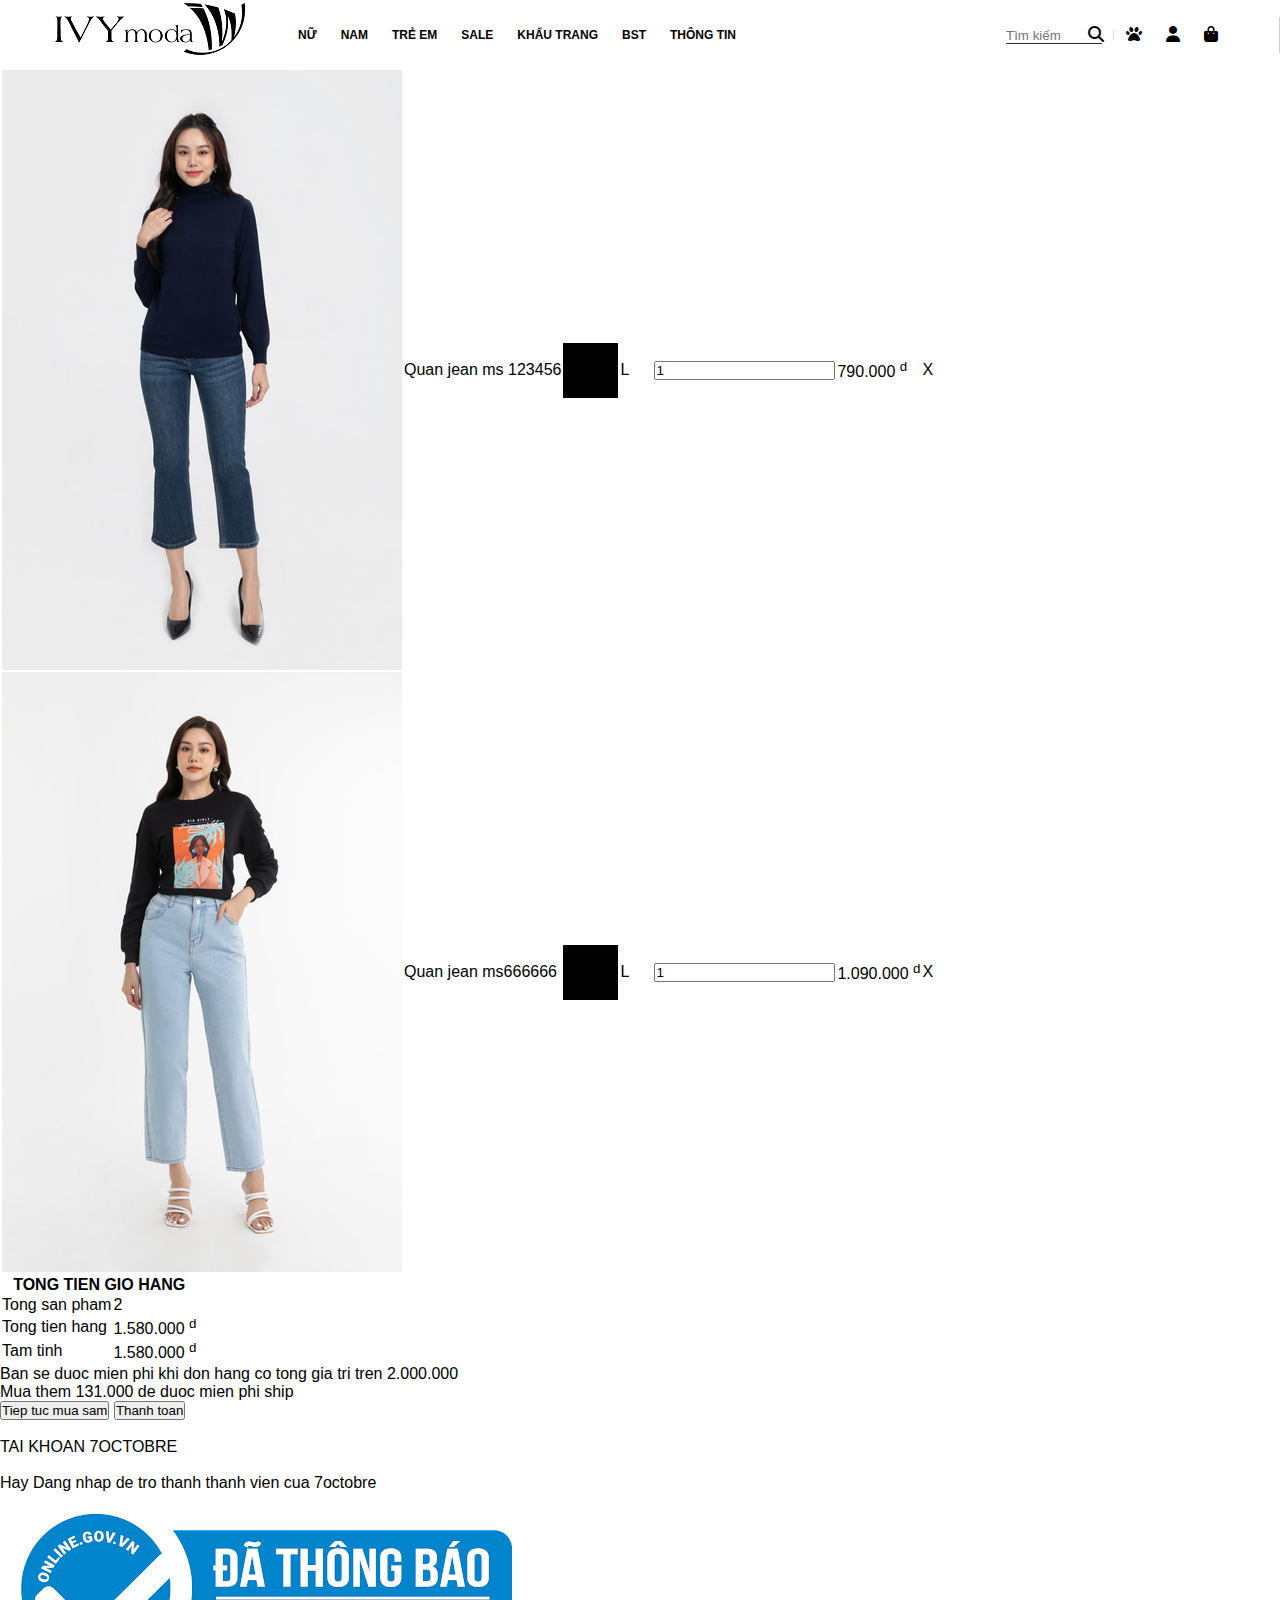
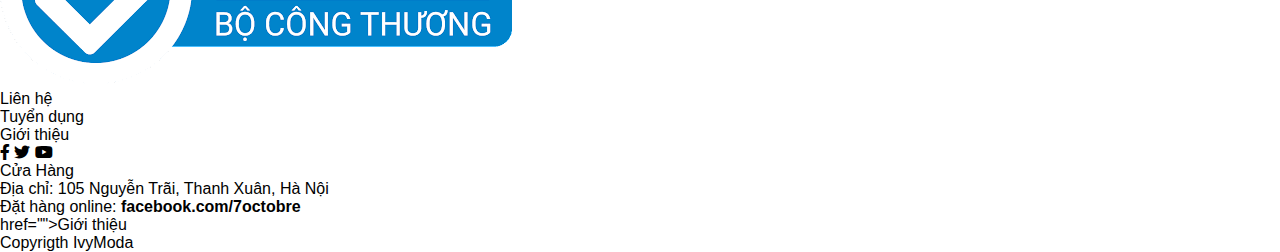
<file: cart.html>
<html lang="en">
<head>
    <meta charset="UTF-8">
    <meta http-equiv="X-UA-Compatible" content="IE=edge">
    <meta name="viewport" content="width=device-width, initial-scale=1.0">
    <link rel="stylesheet" href="css/index.css">
    <link rel="stylesheet" href="css/cart.css">
    <link rel="stylesheet" href="./assets/fonts/fontawesome/css/all.css">
    
    <title>7octobre</title>
</head>
<body>
    <!-- Menu -->
    <header>
        <div class="logo">
            <img src="./images/logo.png" alt="">
        </div>
        <div class="menu">
            <li><a href="">NỮ</a>
                <ul class="sub-menu">
                    <li><a href="">Hàng mới về</a></li>
                    <li><a href="">Collection</a></li>
                    <li><a href="">Áo</a>
                        <ul>
                            <li><a href="">Áo sơ mi</a></li>
                            <li><a href="">Áo thun</a></li>
                            <li><a href="">Áo khoác</a></li>
                            <li><a href="">Áo len</a></li>
                        </ul>
                    </li>
                    <li><a href="">Quần</a>
                        <ul>
                            <li><a href="">Quần Jeans</a></li>
                            <li><a href="">Quần lửng</a></li>
                            <li><a href="">Quần dài</a></li>
                        </ul>                    
                    </li>
                </ul>
            </li>
            <li><a href="">NAM</a></li>
            <li><a href="">TRẺ EM</a></li>
            <li><a href="">SALE</a></li>
            <li><a href="">KHẨU TRANG</a></li>
            <li><a href="">BST</a></li>
            <li><a href="">THÔNG TIN</a></li>
        </div>
        <div class="others">
            <li><input type="text" placeholder="Tìm kiếm"><i class="fa-solid fa-magnifying-glass"></i></li>
            <li><a href="" class="fa-solid fa-paw"></a></li>
            <li><a href="" class="fa-solid fa-user"></a></li>
            <li><a href="" class="fa-solid fa-shopping-bag"></a></li>
        </div>
    </header>
    <!-- End header -->

    <!-- Cart -->
    <section class="cart">
        <div class="container">
            <div class="cart-top-wrap">
                <div class="cart-top">
                    <div class="cart-top-cart cart-top-item">
                        <i class="fas fa-shopping-cart"></i>
                    </div>
                    <div class="cart-top-address cart-top-item">
                        <i class="fas fa-map-marker-alt"></i>
                    </div>
                    <div class="cart-top-payment cart-top-item">
                        <i class="fas fa-money-check-alt"></i>
                    </div>
                </div>
            </div>
        </div>
        <div class="container">
            <div class="cart-content row">
                <div class="cart-content-left">
                    <table>

                        <tr>
                            <th>San pham</th>
                            <th>Ten san pham</th>
                            <th>Mau</th>
                            <th>Size</th>
                            <th>SL</th>
                            <th>Thanh tien</th>
                            <th>Xoa</th>
                        </tr>
                        <tr>
                            <td><img src="/images/jean1.jpg" alt=""></td>
                            <td>Quan jean ms 123456</td>
                            <td><img src="/images/spcolor.png" alt=""></td>
                            <td><p>L</p></td>
                            <td><input type="number" min="0" value="1"></td>
                            <td><p>790.000 <sup>d</sup></p></td>
                            <td><span>X</span></td>
                            <td></td>
                        </tr>
                        <tr>
                            <td><img src="/images/jean2.jpg" alt=""></td>
                            <td>Quan jean ms666666</td>
                            <td><img src="/images/spcolor.png" alt=""></td>
                            <td><p>L</p></td>
                            <td><input type="number" min="0" value="1"></td>
                            <td><p>1.090.000 <sup>d</sup></p></td>
                            <td><span>X</span></td>
                            <td></td>
                        </tr>
                    </table>
                </div>

                <div class="cart-content-right">
                    <table>
                        <tr>
                            <th colspan="2">TONG TIEN GIO HANG</th>

                        </tr>
                        <tr>
                            <td>Tong san pham</td>
                            <td>2</td>
                        </tr>
                        <tr>
                            <td>Tong tien hang</td>
                            <td>1.580.000 <sup>d</sup></p></td>
                        </tr>
                        <tr>
                            <td>Tam tinh</td>
                            <td>1.580.000 <sup>d</sup></p></td>
                        </tr>
                    </table>
                    <div class="cart-content-right-text">
                        <p>Ban se duoc mien phi khi don hang co tong gia tri tren 2.000.000</p>
                        <p>Mua them 131.000 de duoc mien phi ship</p>
                    </div>

                    <div class="cart-content-right-button">
                        <button>Tiep tuc mua sam</button>
                        <button>Thanh toan</button>
                    </div>
                    <div class="cart-content-right-dang-nhap">
                        <br>
                        <p>TAI KHOAN 7OCTOBRE</p>
                        <br>
                        <p>Hay <a href="">Dang nhap</a> de tro thanh thanh vien cua 7octobre</p>
                    </div>
                </div>
            </div>
        </div>
    </section>
    <!-- end Cart -->


<!-- Footer -->
 <div class="footer-top">
    <li><a href=""><img src="./images/logo-da-thong-bao-bo-cong-thuong-mau-xanh.png" alt=""></a></li>
    <li><a href="">Liên hệ</a></li>
    <li><a href="">Tuyển dụng</a></li>
    <li><a href="">Giới thiệu</a></li>
    <li>
        <a href="" class="fab fa-facebook-f"></a>
        <a href="" class="fab fa-twitter"></a>
        <a href="" class="fab fa-youtube"></a>
    </li>
</div> 
<div class="footer-center">
    <p>
        Cửa Hàng<br>
        Địa chỉ: 105 Nguyễn Trãi, Thanh Xuân, Hà Nội<br>
        Đặt hàng online: <b>facebook.com/7octobre</b>
    </p>
</div>
href="">Giới thiệu</a></li>
<div class="footer-bottom">
    Copyrigth IvyModa
</div>

<!-- Script -->
<script src="./index.js"></script>
</body>
</html>
</file>
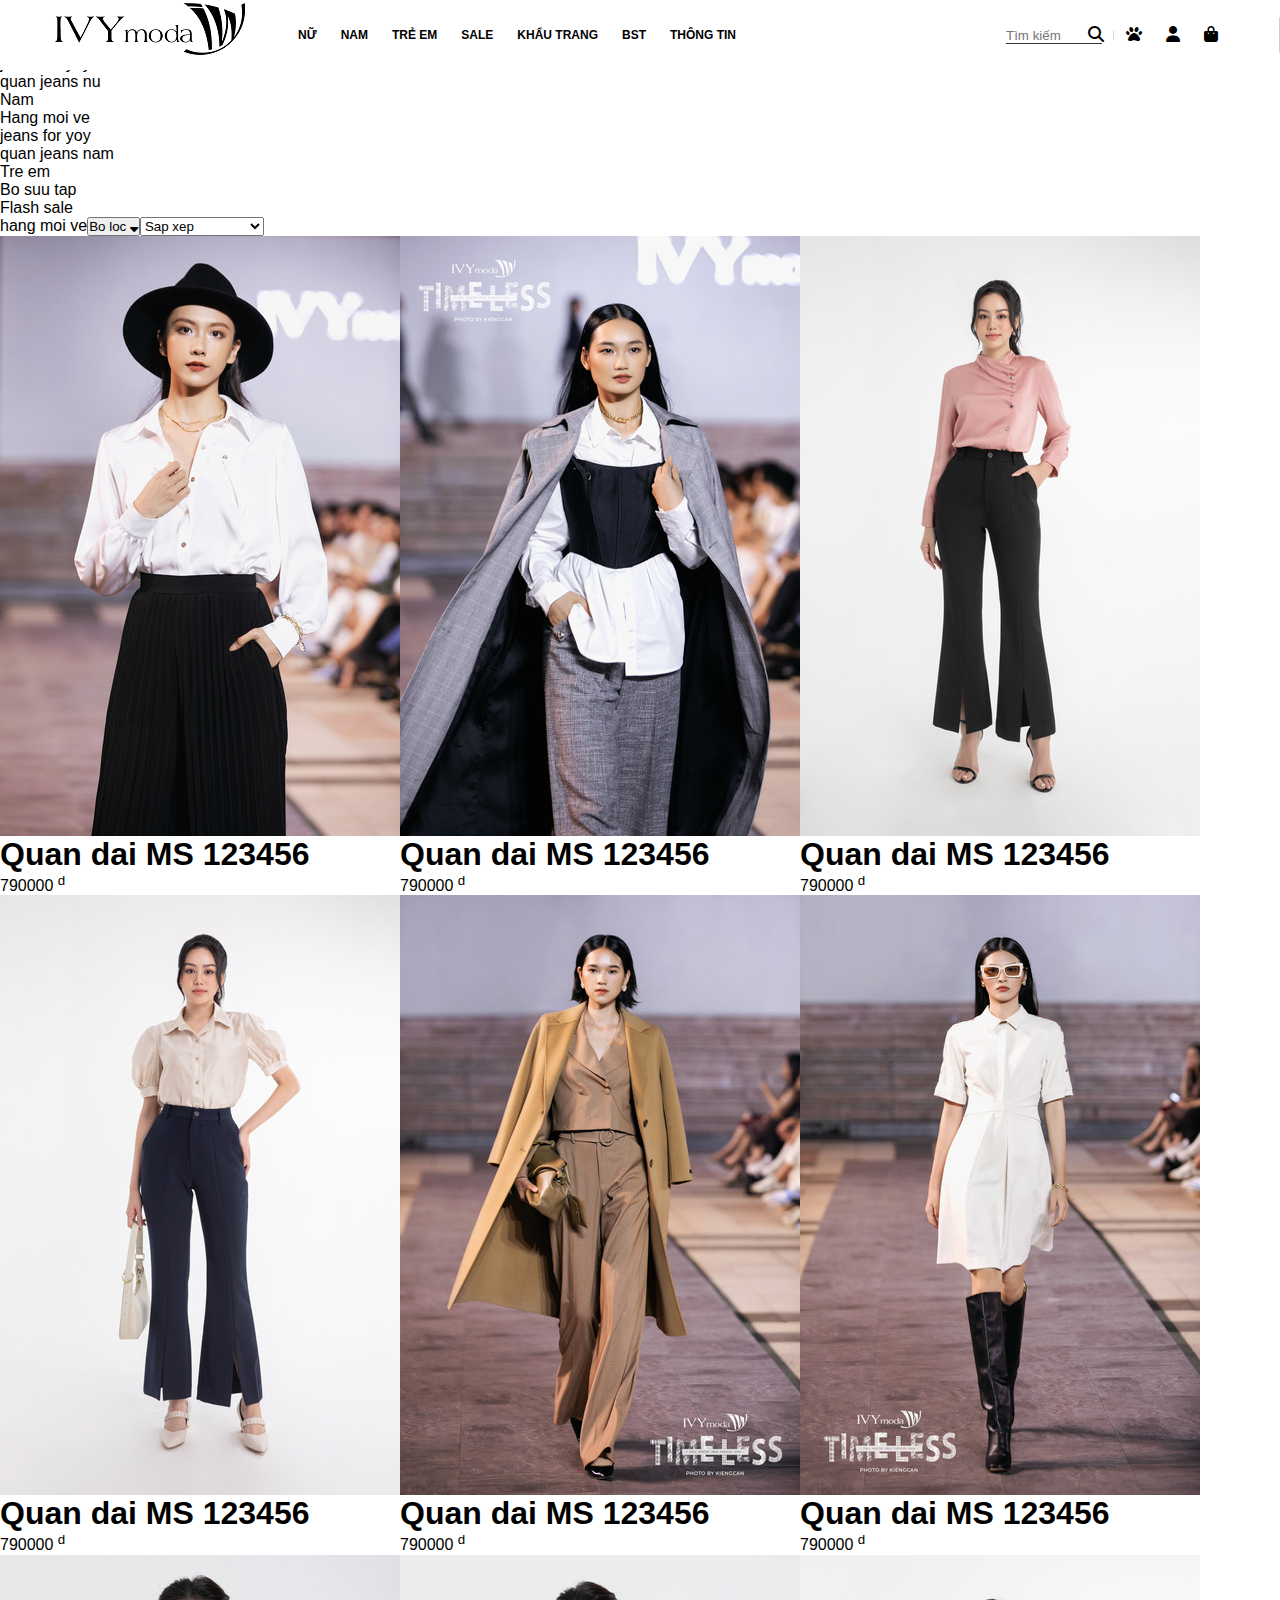
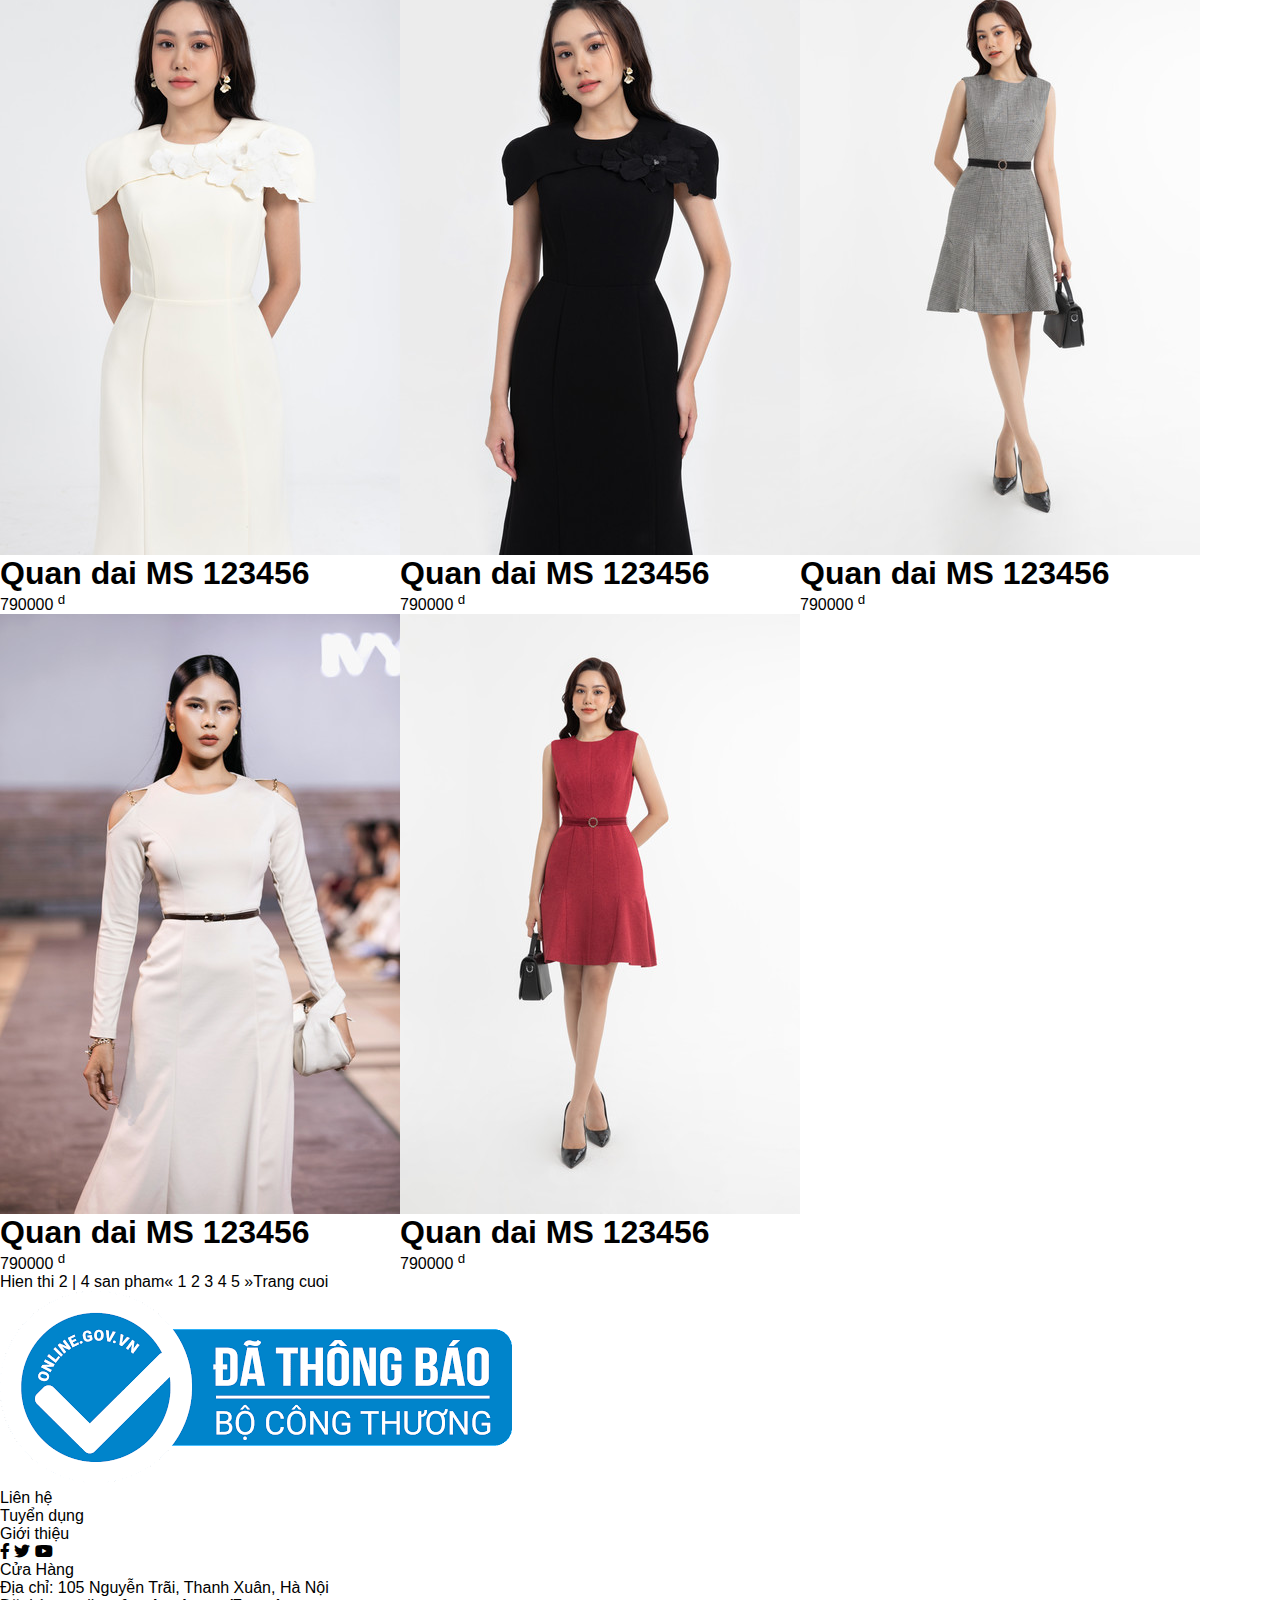
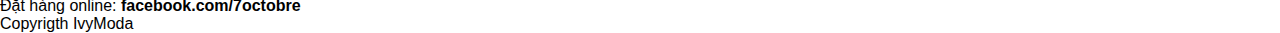
<file: category.html>
<html lang="en">
<head>
    <meta charset="UTF-8">
    <meta http-equiv="X-UA-Compatible" content="IE=edge">
    <meta name="viewport" content="width=device-width, initial-scale=1.0">
    <link rel="stylesheet" href="css/index.css">
    <link rel="stylesheet" href="css/category.css">
    <link rel="stylesheet" href="./assets/fonts/fontawesome/css/all.css">
    
    <title>7octobre</title>
</head>
<body>
    <!-- Menu -->
    <header>
        <div class="logo">
            <img src="./images/logo.png" alt="">
        </div>
        <div class="menu">
            <li><a href="">NỮ</a>
                <ul class="sub-menu">
                    <li><a href="">Hàng mới về</a></li>
                    <li><a href="">Collection</a></li>
                    <li><a href="">Áo</a>
                        <ul>
                            <li><a href="">Áo sơ mi</a></li>
                            <li><a href="">Áo thun</a></li>
                            <li><a href="">Áo khoác</a></li>
                            <li><a href="">Áo len</a></li>
                        </ul>
                    </li>
                    <li><a href="">Quần</a>
                        <ul>
                            <li><a href="">Quần Jeans</a></li>
                            <li><a href="">Quần lửng</a></li>
                            <li><a href="">Quần dài</a></li>
                        </ul>                    
                    </li>

                </ul>
            </li>
            <li><a href="">NAM</a></li>
            <li><a href="">TRẺ EM</a></li>
            <li><a href="">SALE</a></li>
            <li><a href="">KHẨU TRANG</a></li>
            <li><a href="">BST</a></li>
            <li><a href="">THÔNG TIN</a></li>
        </div>
        <div class="others">
            <li><input type="text" placeholder="Tìm kiếm"><i class="fa-solid fa-magnifying-glass"></i></li>
            <li><a href="" class="fa-solid fa-paw"></a></li>
            <li><a href="" class="fa-solid fa-user"></a></li>
            <li><a href="" class="fa-solid fa-shopping-bag"></a></li>
        </div>
    </header>
    <!-- End header -->

    <!-- Category -->
    <section class="category">
        <div class="container">
            <div class="category-top row">
                <p>Trang chu</p><span>&#10230;</span><p>Nu</p><span>&#10230;</span><p>hang moi ve</p>
            </div>
        </div>

        <div class="container">
            <div class="row">
                <div class="category-left row">
                    <ul>                        
                        <li class="category-left-li block"><a href="">Nu</a>
                            <ul>
                                <li><a href="">Hang moi ve</a></li>
                                <li><a href="">jeans for yoy</a></li>
                                <li><a href="">quan jeans nu</a></li>
                            </ul>
                        </li>
                        <li class="category-left-li"><a href="">Nam</a>
                            <ul>
                                <li><a href="">Hang moi ve</a></li>
                                <li><a href="">jeans for yoy</a></li>
                                <li><a href="">quan jeans nam</a></li>

                            </ul>
                        </li>
                        <li class="category-left-li"><a href="">Tre em</a></li>
                        <li class="category-left-li"><a href="">Bo suu tap</a></li>
                        <li class="category-left-li"><a href="">Flash sale</a></li>
                    </ul>
                </div>


                <div class="category-right row">
                    <div class="category-right-top-item">
                        <p>hang moi ve</p>
                    </div>
                    
                    <div class="category-right-top-item">
                        <button><span>Bo loc</span> <i class="fas fa-sort-down"></i></button>
                    </div>

                    <div class="category-right-top-item">
                        <select name="" id="">
                            <option value="">Sap xep</option>
                            <option value="">Gia cao den thap</option>
                            <option value="">Sia thap den cao</option>
                        </select>
                    </div>

                    <div class="category-right-content row">
                        <div class="category-right-content-item">
                            <img src="/images/dai1.jpg" alt="">
                            <h1>Quan dai MS 123456</h1>
                            <p>790000 <sup>d</sup></sub></p>
                        </div>

                        <div class="category-right-content-item">
                            <img src="/images/dai2.jpeg" alt="">
                            <h1>Quan dai MS 123456</h1>
                            <p>790000 <sup>d</sup></sub></p>
                        </div>

                        <div class="category-right-content-item">
                            <img src="/images/dai3.jpg" alt="">
                            <h1>Quan dai MS 123456</h1>
                            <p>790000 <sup>d</sup></sub></p>
                        </div>

                        <div class="category-right-content-item">
                            <img src="/images/dai4.jpg" alt="">
                            <h1>Quan dai MS 123456</h1>
                            <p>790000 <sup>d</sup></sub></p>
                        </div>

                        <div class="category-right-content-item">
                            <img src="/images/dai5.jpeg" alt="">
                            <h1>Quan dai MS 123456</h1>
                            <p>790000 <sup>d</sup></sub></p>
                        </div>

                        <div class="category-right-content-item">
                            <img src="/images/dam1.jpeg" alt="">
                            <h1>Quan dai MS 123456</h1>
                            <p>790000 <sup>d</sup></sub></p>
                        </div>

                        <div class="category-right-content-item">
                            <img src="/images/dam2.jpg" alt="">
                            <h1>Quan dai MS 123456</h1>
                            <p>790000 <sup>d</sup></sub></p>
                        </div>

                        <div class="category-right-content-item">
                            <img src="/images/dam3.jpg" alt="">
                            <h1>Quan dai MS 123456</h1>
                            <p>790000 <sup>d</sup></sub></p>
                        </div>

                        <div class="category-right-content-item">
                            <img src="/images/dam4.jpg" alt="">
                            <h1>Quan dai MS 123456</h1>
                            <p>790000 <sup>d</sup></sub></p>
                        </div>

                        <div class="category-right-content-item">
                            <img src="/images/dam6.jpeg" alt="">
                            <h1>Quan dai MS 123456</h1>
                            <p>790000 <sup>d</sup></sub></p>
                        </div>

                        <div class="category-right-content-item">
                            <img src="/images/dam5.jpg" alt="">
                            <h1>Quan dai MS 123456</h1>
                            <p>790000 <sup>d</sup></sub></p>
                        </div>
                    </div>

                    <div class="category-right-bottom row">
                        <div class="category-right-bottom-items">
                            <p>Hien thi 2 <span>|</span> 4 san pham</p>
                        </div>

                        <div class="category-right-bottom-items">
                            <p><span>&#171;</span> 1 2 3 4 5 <span>&#187;</span>Trang cuoi</p>
                        </div>
                    </div>
                </div>
            </div>
        </div>
    </section>

    <!-- End Category -->

    <!-- Footer -->
    <div class="footer-top">
        <li><a href=""><img src="./images/logo-da-thong-bao-bo-cong-thuong-mau-xanh.png" alt=""></a></li>
        <li><a href="">Liên hệ</a></li>
        <li><a href="">Tuyển dụng</a></li>
        <li><a href="">Giới thiệu</a></li>
        <li>
            <a href="" class="fab fa-facebook-f"></a>
            <a href="" class="fab fa-twitter"></a>
            <a href="" class="fab fa-youtube"></a>
        </li>
    </div> 
    <div class="footer-center">
        <p>
            Cửa Hàng<br>
            Địa chỉ: 105 Nguyễn Trãi, Thanh Xuân, Hà Nội<br>
            Đặt hàng online: <b>facebook.com/7octobre</b>
        </p>
    </div>
    
    <div class="footer-bottom">
        Copyrigth IvyModa
    </div>
    
    <!-- Script -->
    <script src="./index.js"></script>
</body>
</html>
</file>
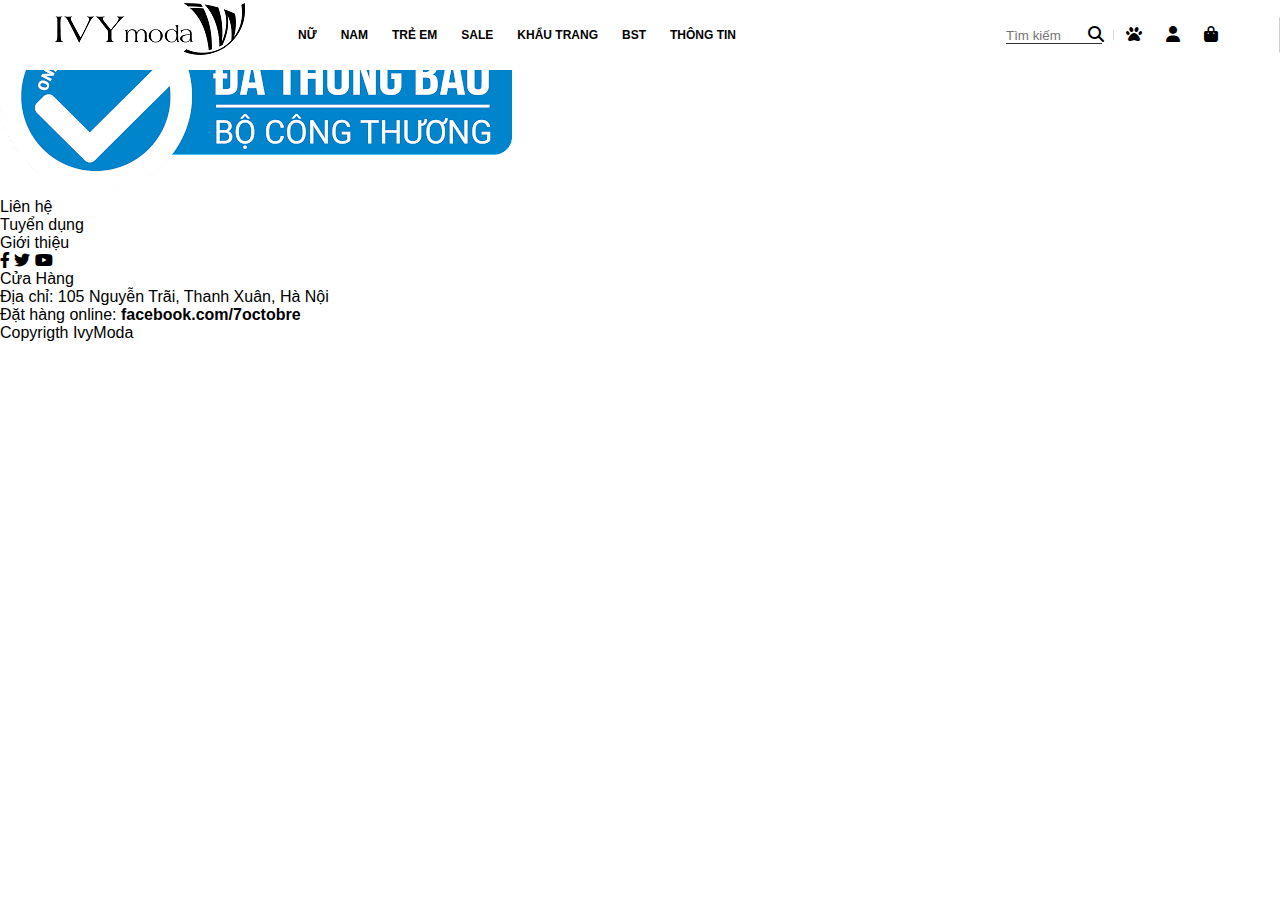
<file: diachigh.html>
<html lang="en">
<head>
    <meta charset="UTF-8">
    <meta http-equiv="X-UA-Compatible" content="IE=edge">
    <meta name="viewport" content="width=device-width, initial-scale=1.0">
    <link rel="stylesheet" href="css/index.css">
    <link rel="stylesheet" href="css/diachigh.css">
    <link rel="stylesheet" href="./assets/fonts/fontawesome/css/all.css">
    
    <title>7octobre</title>
</head>
<body>
    <!-- Menu -->
    <header>
        <div class="logo">
            <img src="./images/logo.png" alt="">
        </div>
        <div class="menu">
            <li><a href="">NỮ</a>
                <ul class="sub-menu">
                    <li><a href="">Hàng mới về</a></li>
                    <li><a href="">Collection</a></li>
                    <li><a href="">Áo</a>
                        <ul>
                            <li><a href="">Áo sơ mi</a></li>
                            <li><a href="">Áo thun</a></li>
                            <li><a href="">Áo khoác</a></li>
                            <li><a href="">Áo len</a></li>
                        </ul>
                    </li>
                    <li><a href="">Quần</a>
                        <ul>
                            <li><a href="">Quần Jeans</a></li>
                            <li><a href="">Quần lửng</a></li>
                            <li><a href="">Quần dài</a></li>
                        </ul>                    
                    </li>

                </ul>
            </li>
            <li><a href="">NAM</a></li>
            <li><a href="">TRẺ EM</a></li>
            <li><a href="">SALE</a></li>
            <li><a href="">KHẨU TRANG</a></li>
            <li><a href="">BST</a></li>
            <li><a href="">THÔNG TIN</a></li>
        </div>
        <div class="others">
            <li><input type="text" placeholder="Tìm kiếm"><i class="fa-solid fa-magnifying-glass"></i></li>
            <li><a href="" class="fa-solid fa-paw"></a></li>
            <li><a href="" class="fa-solid fa-user"></a></li>
            <li><a href="" class="fa-solid fa-shopping-bag"></a></li>
        </div>
    </header>
    <!-- End header -->
    
    <!-- dia chi giao hang-->
    
    <!-- dia chi giao hang -->


    <!-- Footer -->
    <div class="footer-top">
        <li><a href=""><img src="./images/logo-da-thong-bao-bo-cong-thuong-mau-xanh.png" alt=""></a></li>
        <li><a href="">Liên hệ</a></li>
        <li><a href="">Tuyển dụng</a></li>
        <li><a href="">Giới thiệu</a></li>
        <li>
            <a href="" class="fab fa-facebook-f"></a>
            <a href="" class="fab fa-twitter"></a>
            <a href="" class="fab fa-youtube"></a>
        </li>
    </div> 
    <div class="footer-center">
        <p>
            Cửa Hàng<br>
            Địa chỉ: 105 Nguyễn Trãi, Thanh Xuân, Hà Nội<br>
            Đặt hàng online: <b>facebook.com/7octobre</b>
        </p>
    </div>
    
    <div class="footer-bottom">
        Copyrigth IvyModa
    </div>
    
    <!-- Script -->
    <script src="./index.js"></script>
</body>
</html>
</file>
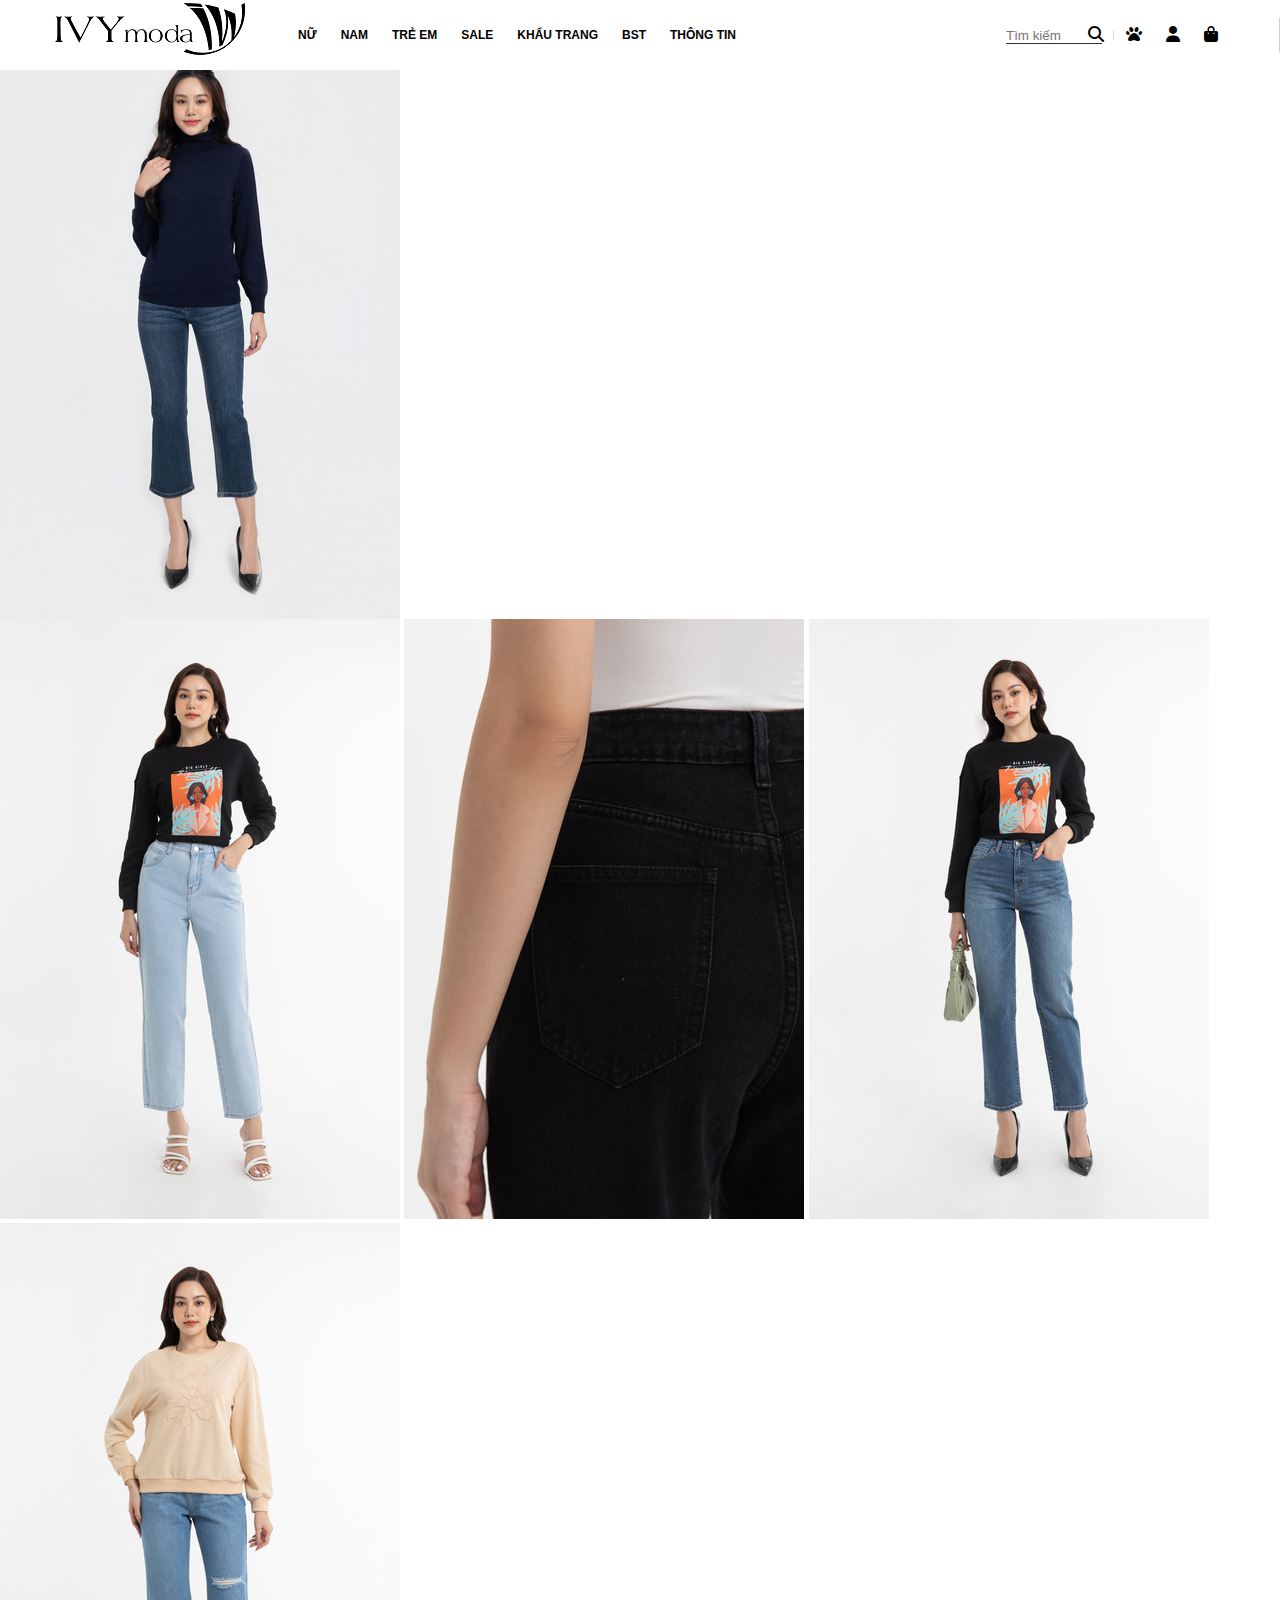
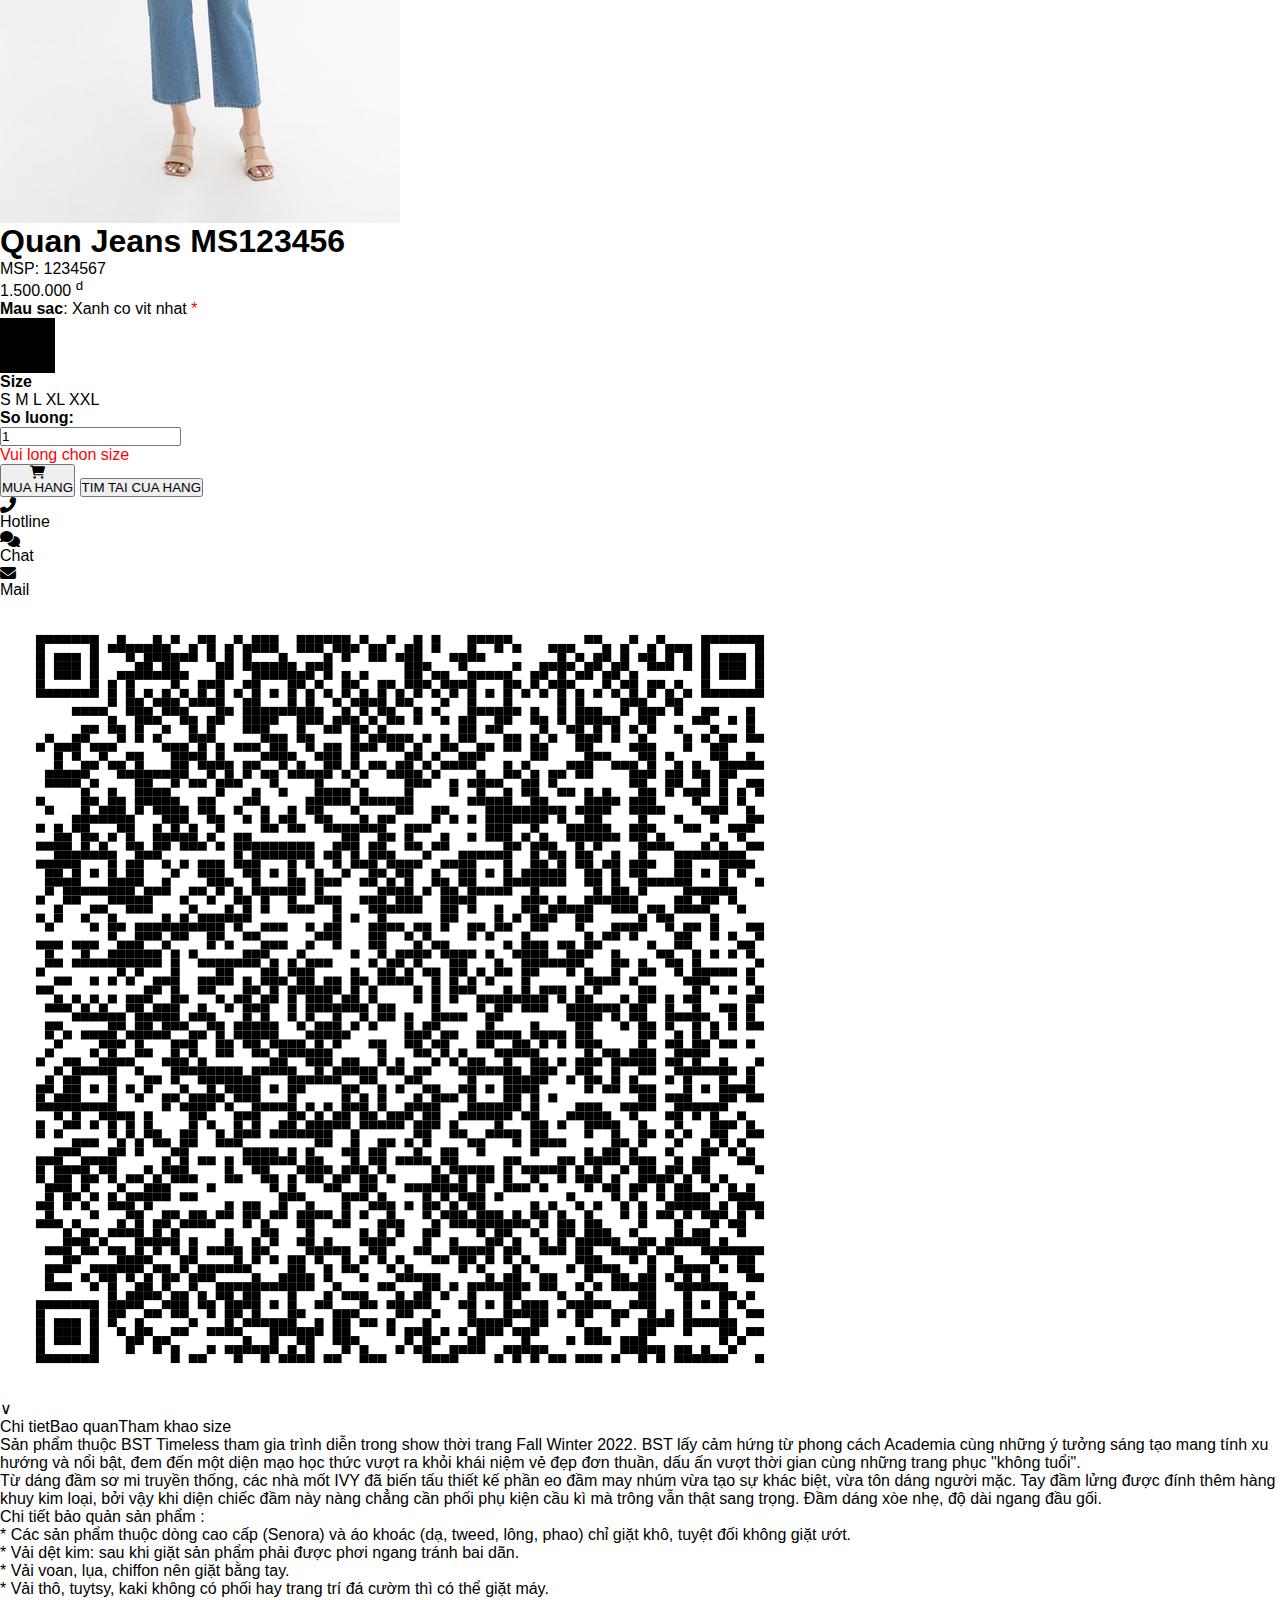
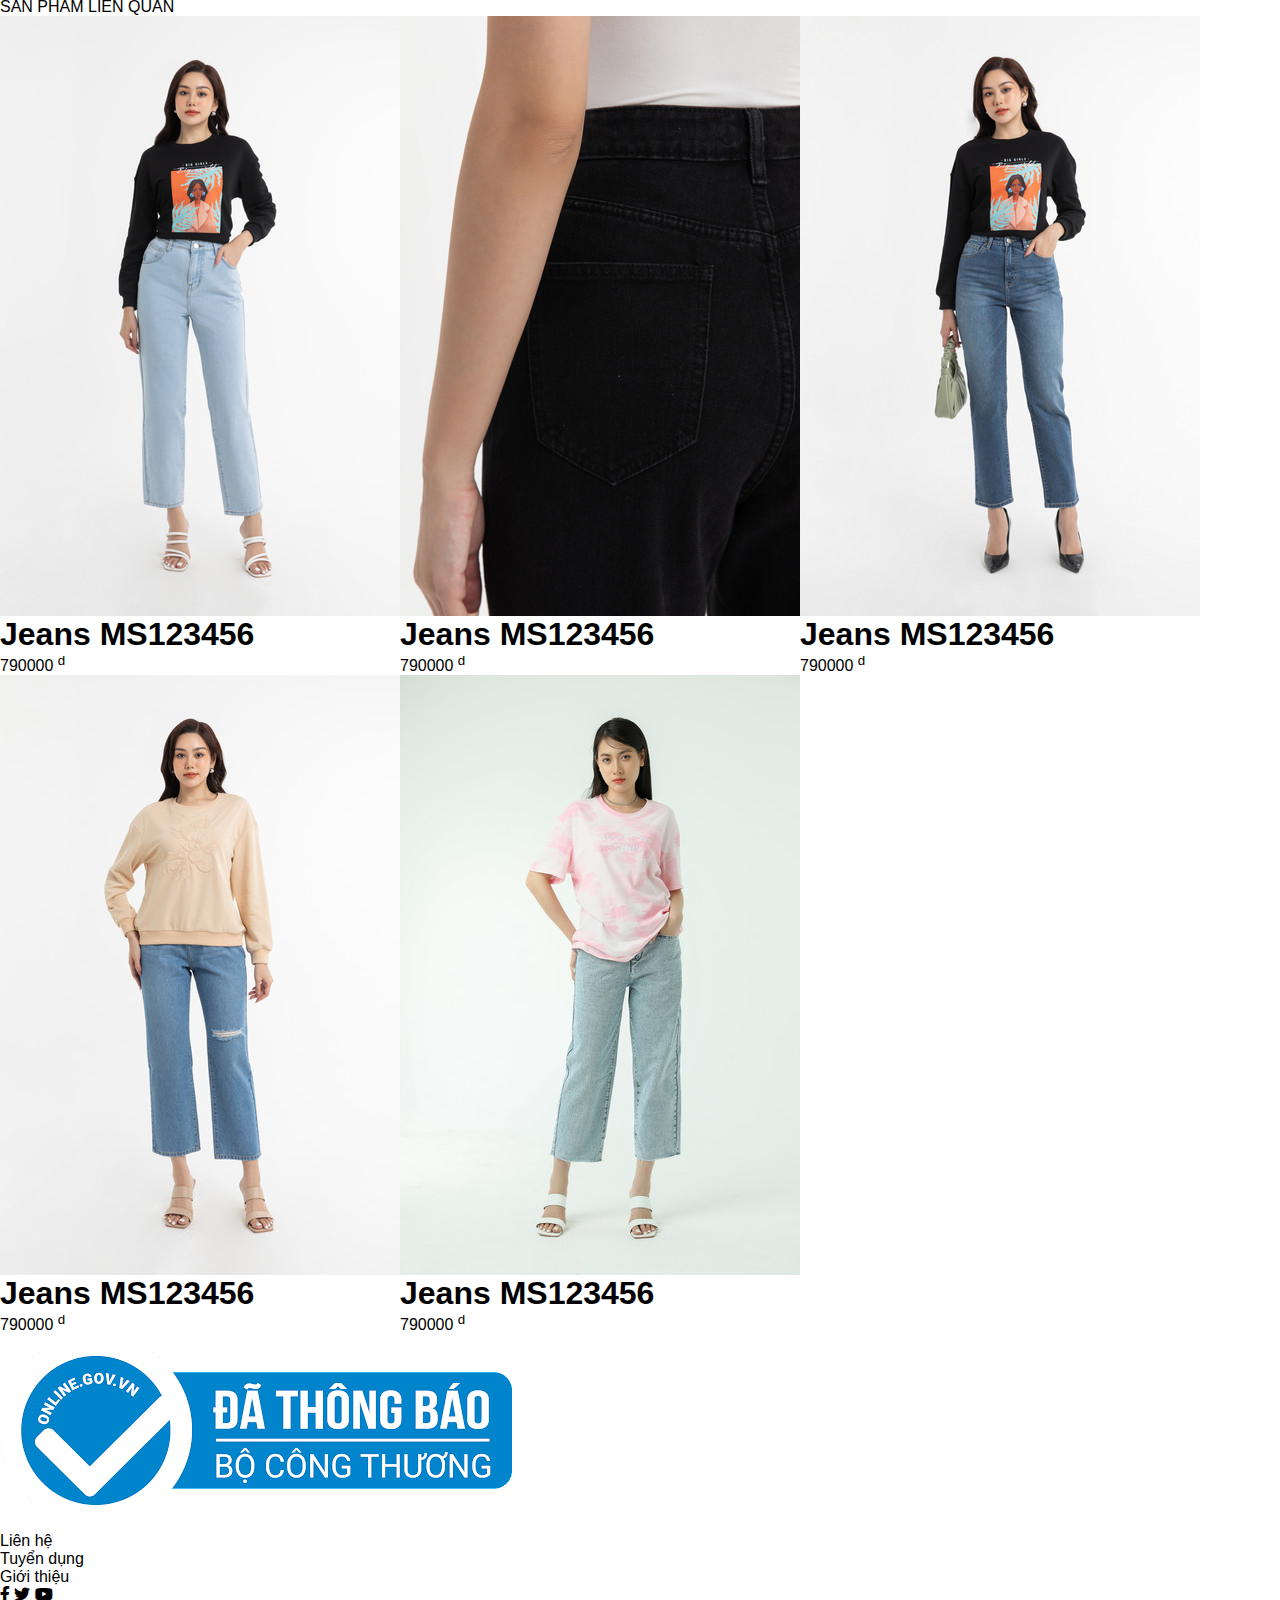
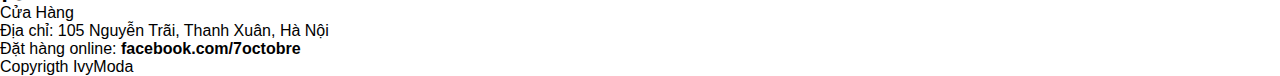
<file: product.html>
<html lang="en">
<head>
    <meta charset="UTF-8">
    <meta http-equiv="X-UA-Compatible" content="IE=edge">
    <meta name="viewport" content="width=device-width, initial-scale=1.0">
    <link rel="stylesheet" href="css/index.css">
    <link rel="stylesheet" href="css/product.css">
    <link rel="stylesheet" href="./assets/fonts/fontawesome/css/all.css">
    
    <title>7octobre</title>
</head>
<body>
    <!-- Menu -->
    <header>
        <div class="logo">
            <img src="./images/logo.png" alt="">
        </div>
        <div class="menu">
            <li><a href="">NỮ</a>
                <ul class="sub-menu">
                    <li><a href="">Hàng mới về</a></li>
                    <li><a href="">Collection</a></li>
                    <li><a href="">Áo</a>
                        <ul>
                            <li><a href="">Áo sơ mi</a></li>
                            <li><a href="">Áo thun</a></li>
                            <li><a href="">Áo khoác</a></li>
                            <li><a href="">Áo len</a></li>
                        </ul>
                    </li>
                    <li><a href="">Quần</a>
                        <ul>
                            <li><a href="">Quần Jeans</a></li>
                            <li><a href="">Quần lửng</a></li>
                            <li><a href="">Quần dài</a></li>
                        </ul>                    
                    </li>

                </ul>
            </li>
            <li><a href="">NAM</a></li>
            <li><a href="">TRẺ EM</a></li>
            <li><a href="">SALE</a></li>
            <li><a href="">KHẨU TRANG</a></li>
            <li><a href="">BST</a></li>
            <li><a href="">THÔNG TIN</a></li>
        </div>
        <div class="others">
            <li><input type="text" placeholder="Tìm kiếm"><i class="fa-solid fa-magnifying-glass"></i></li>
            <li><a href="" class="fa-solid fa-paw"></a></li>
            <li><a href="" class="fa-solid fa-user"></a></li>
            <li><a href="" class="fa-solid fa-shopping-bag"></a></li>
        </div>
    </header>
    <!-- End header -->

    <!-- Product -->
    <section class="product">
        <div class="container">
            <div class="product-top row">
                <p>Trang chu</p><span>&#10230;</span><p>Nu</p><span>&#10230;</span><p>hang moi ve</p>
            </div>

            <div class="product-content row">
                <div class="product-content-left row">
                    <div class="product-content-left-big-img ">
                        <img src="/images/jean1.jpg" alt="">
                    </div>
                    <div class="product-content-left-small-img">
                        <img src="/images/jean2.jpg" alt="">
                        <img src="/images/jean3.jpg" alt="">
                        <img src="/images/jean4.jpg" alt="">
                        <img src="/images/jean5.jpg" alt="">
                    </div>
                </div>

                <div class="product-content-right">
                    <div class="product-content-right-product-name">
                        <h1>Quan Jeans MS123456</h1>
                        <p>MSP: 1234567</p>
                    </div>
                    <div class="product-content-right-product-price">
                        <p>1.500.000 <sup>d</sup></p>
                    </div>
                    <div class="product-content-right-product-color">
                        <p><span style="font-weight: bold;">Mau sac</span>: Xanh co vit nhat <span style="color: red;">*</span></p>
                        
                        <div class="product-content-right-product-color-img">
                            <img src="/images/spcolor.png" alt="">
                        </div>
                    </div>
                    <div class="product-content-right-product-size">
                        <p style="font-weight: bold;">Size</p>
                        <div class="size">
                            <span>S</span>
                            <span>M</span>
                            <span>L</span>
                            <span>XL</span>
                            <span>XXL</span>
                        </div>
                    </div>

                    <div class="quality">
                        <p style="font-weight: bold;">So luong: </p>
                        <input type="number" min="0" value="1">
                    </div>
                    <p style="color: red;">Vui long chon size</p>
                    <div class="product-content-right-product-button">
                        <button><i class="fas fa-shopping-cart"></i><p>MUA HANG</p></button>
                        <button><p>TIM TAI CUA HANG</p></button>
                    </div>

                    <div class="product-content-right-product-icon">
                        <div class="product-content-right-product-icon-item">
                            <i class="fas fa-phone-alt"></i><p>Hotline</p>
                        </div>

                        <div class="product-content-right-product-icon-item">
                            <i class="fas fa-comments"></i><p>Chat</p>
                        </div>

                        <div class="product-content-right-product-icon-item">
                            <i class="fas fa-envelope"></i><p>Mail</p>
                        </div>
                    </div>
                    <div class="product-content-right-product-QR">
                        <img src="/images/qrcode.png" alt="">
                    </div>

                    <div class="product-content-right-bottom">
                        <div class="product-content-right-bottom-top">
                            &#8744;
                        </div>
                        <div class="product-content-right-bottom-big">
                            <div class="product-content-right-bottom-title row">
                                <div class="product-content-right-bottom-title-item chitiet">
                                    <p>Chi tiet</p>
                                </div>

                                <div class="product-content-right-bottom-title-item baoquan">
                                    <p>Bao quan</p>
                                </div>

                                <div class="product-content-right-bottom-title-item">
                                    <p>Tham khao size</p>
                                </div>
                            </div>

                            <div class="product-content-right-bottom-content">
                                <div class="product-content-right-bottom-content-chitiet">
                                    <p>Sản phẩm thuộc BST Timeless tham gia trình diễn trong show thời trang Fall Winter 2022. BST lấy cảm hứng từ phong cách Academia cùng những ý tưởng sáng tạo mang tính xu hướng và nổi bật, đem đến một diện mạo học thức vượt ra khỏi khái niệm vẻ đẹp đơn thuần, dấu ấn vượt thời gian cùng những trang phục "không tuổi".</p>
                                    <p>Từ dáng đầm sơ mi truyền thống, các nhà mốt IVY đã biến tấu thiết kế phần eo đầm may nhúm vừa tạo sự khác biệt, vừa tôn dáng người mặc. Tay đầm lửng được đính thêm hàng khuy kim loại, bởi vậy khi diện chiếc đầm này nàng chẳng cần phối phụ kiện cầu kì mà trông vẫn thật sang trọng. Đầm dáng xòe nhẹ, độ dài ngang đầu gối.</p>
                                </div>

                                <div class="product-content-right-bottom-content-baoquan">
                                    Chi tiết bảo quản sản phẩm : <br>
                                    * Các sản phẩm thuộc dòng cao cấp (Senora) và áo khoác (dạ, tweed, lông, phao) chỉ giặt khô, tuyệt đối không giặt ướt.<br>
                                    * Vải dệt kim: sau khi giặt sản phẩm phải được phơi ngang tránh bai dãn.<br>
                                    * Vải voan, lụa, chiffon nên giặt bằng tay.<br>
                                    * Vải thô, tuytsy, kaki không có phối hay trang trí đá cườm thì có thể giặt máy.<br>
                                </div>
                            </div>
                        </div>
                    </div>
                </div>
            </div>
        </div>
    </section>


    <section class="product-related container">
        <div class="product-related-title">
            <p>SAN PHAM LIEN QUAN</p>
        </div>
        <div class=" row product-content ">
            <div class="product-related-item">
                <img src="/images/jean2.jpg" alt="">
                <h1>Jeans MS123456</h1>
                <p>790000 <sup>d</sup></p>
            </div>

            <div class="product-related-item">
                <img src="/images/jean3.jpg" alt="">
                <h1>Jeans MS123456</h1>
                <p>790000 <sup>d</sup></p>
            </div>

            <div class="product-related-item">
                <img src="/images/jean4.jpg" alt="">
                <h1>Jeans MS123456</h1>
                <p>790000 <sup>d</sup></p>
            </div>

            <div class="product-related-item">
                <img src="/images/jean5.jpg" alt="">
                <h1>Jeans MS123456</h1>
                <p>790000 <sup>d</sup></p>
            </div>

            <div class="product-related-item">
                <img src="/images/jean6.jpg" alt="">
                <h1>Jeans MS123456</h1>
                <p>790000 <sup>d</sup></p>
            </div>

            
        </div>
    </section>
    <!-- end Product -->


    <!-- Footer -->
    <div class="footer-top">
        <li><a href=""><img src="./images/logo-da-thong-bao-bo-cong-thuong-mau-xanh.png" alt=""></a></li>
        <li><a href="">Liên hệ</a></li>
        <li><a href="">Tuyển dụng</a></li>
        <li><a href="">Giới thiệu</a></li>
        <li>
            <a href="" class="fab fa-facebook-f"></a>
            <a href="" class="fab fa-twitter"></a>
            <a href="" class="fab fa-youtube"></a>
        </li>
    </div> 
    <div class="footer-center">
        <p>
            Cửa Hàng<br>
            Địa chỉ: 105 Nguyễn Trãi, Thanh Xuân, Hà Nội<br>
            Đặt hàng online: <b>facebook.com/7octobre</b>
        </p>
    </div>
    
    <div class="footer-bottom">
        Copyrigth IvyModa
    </div>
    
    <!-- Script -->
    <script src="/index.js"></script>
</body>
</html>
</file>
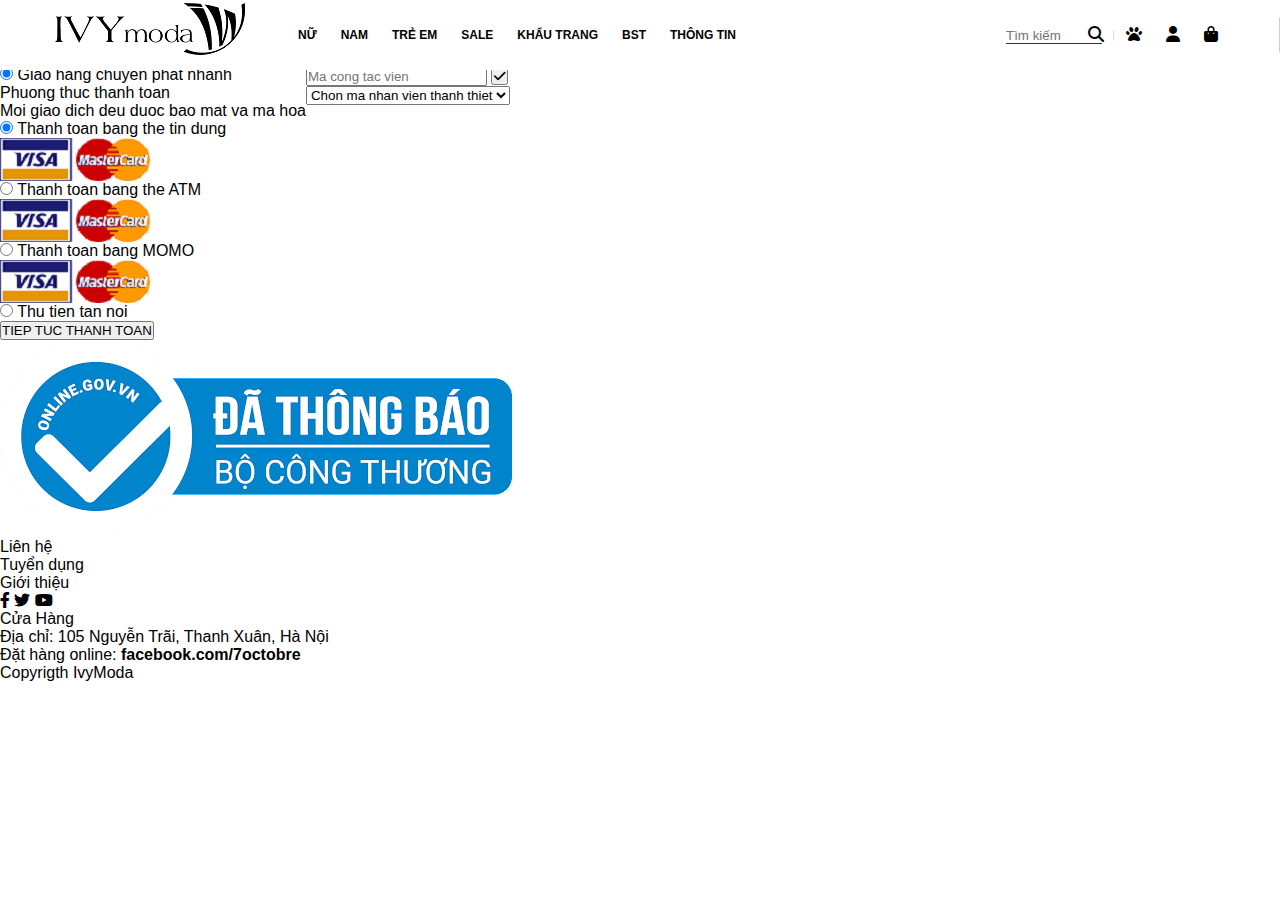
<file: thanhtoan.html>
<html lang="en">
<head>
    <meta charset="UTF-8">
    <meta http-equiv="X-UA-Compatible" content="IE=edge">
    <meta name="viewport" content="width=device-width, initial-scale=1.0">
    <link rel="stylesheet" href="css/index.css">
    <link rel="stylesheet" href="css/thanhtoan.css">
    <link rel="stylesheet" href="./assets/fonts/fontawesome/css/all.css">
    
    <title>7octobre</title>
</head>
<body>
    <!-- Menu -->
    <header>
        <div class="logo">
            <img src="./images/logo.png" alt="">
        </div>
        <div class="menu">
            <li><a href="">NỮ</a>
                <ul class="sub-menu">
                    <li><a href="">Hàng mới về</a></li>
                    <li><a href="">Collection</a></li>
                    <li><a href="">Áo</a>
                        <ul>
                            <li><a href="">Áo sơ mi</a></li>
                            <li><a href="">Áo thun</a></li>
                            <li><a href="">Áo khoác</a></li>
                            <li><a href="">Áo len</a></li>
                        </ul>
                    </li>
                    <li><a href="">Quần</a>
                        <ul>
                            <li><a href="">Quần Jeans</a></li>
                            <li><a href="">Quần lửng</a></li>
                            <li><a href="">Quần dài</a></li>
                        </ul>                    
                    </li>

                </ul>
            </li>
            <li><a href="">NAM</a></li>
            <li><a href="">TRẺ EM</a></li>
            <li><a href="">SALE</a></li>
            <li><a href="">KHẨU TRANG</a></li>
            <li><a href="">BST</a></li>
            <li><a href="">THÔNG TIN</a></li>
        </div>
        <div class="others">
            <li><input type="text" placeholder="Tìm kiếm"><i class="fa-solid fa-magnifying-glass"></i></li>
            <li><a href="" class="fa-solid fa-paw"></a></li>
            <li><a href="" class="fa-solid fa-user"></a></li>
            <li><a href="" class="fa-solid fa-shopping-bag"></a></li>
        </div>
    </header>
    <!-- End header -->


    <!-- thanh toan -->
    <section class="payment">
        <div class="container">
            <div class="payment-top-wrap">
                <div class="payment-top">
                    <div class="payment-top-cart delivery-top-item">
                        <i class="fas fa-shopping-cart"></i>
                    </div>
                    <div class="payment-top-address payment-top-item">
                        <i class="fas fa-map-marker-alt"></i>
                    </div>
                    <div class="payment-top-payment payment-top-item">
                        <i class="fas fa-money-check-alt"></i>
                    </div>
                </div>
            </div>
        </div>

        <div class="container">
            <div class="payment-content row">
                <div class="payment-content-left">
                    <div class="payment-content-left-method-delivery">
                        <p>Phuong thuc giao hang</p>
                        <div class="payment-content-left-item">
                            <input type="radio" checked>
                            <label for="">Giao hang chuyen phat nhanh</label>
                        </div>
                    </div>

                    <div class="payment-content-left-method-payment">
                        <p>Phuong thuc thanh toan</p>
                        <p>Moi giao dich deu duoc bao mat va ma hoa</p>
                        <div class="payment-content-left-method-payment-item">
                            <input checked type="radio" name="method-payment" id="">
                            <label for="">Thanh toan bang the tin dung</label>
                        </div>
                        <div class="payment-content-left-method-payment-item-img">
                            <img src="/images/visa-logo.png" alt="">
                        </div>

                        <div class="payment-content-left-method-payment-item">
                            <input type="radio" name="method-payment" id="">
                            <label for="">Thanh toan bang the ATM</label>
                        </div>
                        <div class="payment-content-left-method-payment-item-img">
                            <img src="/images/visa-logo.png" alt="">
                        </div>

                        <div class="payment-content-left-method-payment-item">
                            <input type="radio" name="method-payment" id="">
                            <label for="">Thanh toan bang MOMO</label>
                        </div>
                        <div class="payment-content-left-method-payment-item-img">
                            <img src="/images/visa-logo.png" alt="">
                        </div>

                        <div class="payment-content-left-method-payment-item">
                            <input type="radio" name="method-payment" id="">
                            <label for="">Thu tien tan noi</label>
                        </div>

                    </div>
                    
                </div>

                <div class="payment-content-right">
                    <div class="payment-content-right-button">
                        <input type="text" placeholder="Ma giam gia/Qua tang">
                        <button><i class="fas fa-check"></i></button>
                    </div>

                    <div class="payment-content-right-button">
                        <input type="text" placeholder="Ma cong tac vien">
                        <button><i class="fas fa-check"></i></button>
                    </div>

                    <div class="payment-content-right-mvn">
                        <select name="" id="">
                            <option value="">Chon ma nhan vien thanh thiet</option>
                            <option value="">D345</option>
                            <option value="">D145</option>
                            <option value="">D341</option>
                            <option value="">D112</option>
                        </select>
                    </div>
                </div>
            </div>
            <div class="payment-content-right-payment">
                <button>TIEP TUC THANH TOAN</button>
            </div>
        </div>
    </section>
    <!-- end thanh toan -->


    <!-- Footer -->
    <div class="footer-top">
        <li><a href=""><img src="./images/logo-da-thong-bao-bo-cong-thuong-mau-xanh.png" alt=""></a></li>
        <li><a href="">Liên hệ</a></li>
        <li><a href="">Tuyển dụng</a></li>
        <li><a href="">Giới thiệu</a></li>
        <li>
            <a href="" class="fab fa-facebook-f"></a>
            <a href="" class="fab fa-twitter"></a>
            <a href="" class="fab fa-youtube"></a>
        </li>
    </div> 
    <div class="footer-center">
        <p>
            Cửa Hàng<br>
            Địa chỉ: 105 Nguyễn Trãi, Thanh Xuân, Hà Nội<br>
            Đặt hàng online: <b>facebook.com/7octobre</b>
        </p>
    </div>
    
    <div class="footer-bottom">
        Copyrigth IvyModa
    </div>
    
    <!-- Script -->
    <script src="/index.js"></script>
</body>
</html>
</file>
<file: css/index.css>
*{
    margin: 0;
    padding: 0;
    box-sizing: border-box;
    font-family: Arial, Helvetica, sans-serif;
}
li{
    list-style: none;
}
a{
    text-decoration: none;
    color: #000;
}
/* -------Body------------ */
header{
    display: flex;
    justify-content: space-between;
    padding: 12px 50px;
    height: 70px;
    align-items: center;
    position: fixed;
    top: 0;
    left: 0;
    z-index: 1;
    width: 100%;
    background: rgba(255, 255, 255, 0.3);
}

header:hover{
    background: rgba(255, 255, 255, 1);
}

.sticky{
    background: rgba(255, 255, 255, 1);
}

.logo{
    flex: 1;
}

.menu{
    flex: 3;
    display: flex;
}
.menu > li{
    padding: 0 12px;
    position: relative;
}
.menu > li:hover .sub-menu{
    visibility: visible;
    top: 45px;
}
.sub-menu{
    position: absolute;
    width: 150px;
    border: 1px solid #ccc;
    padding: 10px 0 10px 20px;
    visibility: hidden;
    top: 50px;
    transition: 0.3s;
    z-index: 1;
    background: #fff;
}
.sub-menu ul{
    padding-left: 20px;
}
.sub-menu ul a{
    font-weight: normal !important;
    font-size: 12px !important;
}
.menu li a{
    font-size: 12px;
    font-weight: bold !important;
    display: block;
    line-height: 20px;
}


.others{
    flex: 1;
    display: flex;
}
.others > li{
    padding: 0 12px;
}

.others > li::after{
    content: "";
    display: block;
    width: 1px;
    height: 50%;
    background: #cccccccc;
    position: absolute;
    right: 0;
    top: 50%;
    transform: translateY(-50%);
}
.others > li:last-child::after{
    display: none;
}
.others > li:first-child{
    position: relative;
}
.others > li:first-child input{
    width: 100%;
    border: none;
    border-bottom: 1px solid #333;
    background: transparent;
    outline: none;
}
.others > li:first-child i{
    position:absolute;
    right: 10px;
    
}
</file>
<file: css/cart.css>
.row{
    display: flex;
    flex-wrap: wrap;
}
</file>
<file: css/category.css>
.row{
    display: flex;
    flex-wrap: wrap;
}
</file>
<file: css/diachigh.css>
.row{
    display: flex;
    flex-wrap: wrap;
}
</file>
<file: css/product.css>
.row{
    display: flex;
    flex-wrap: wrap;
}
</file>
<file: css/thanhtoan.css>
.row{
    display: flex;
    flex-wrap: wrap;
}
</file>
